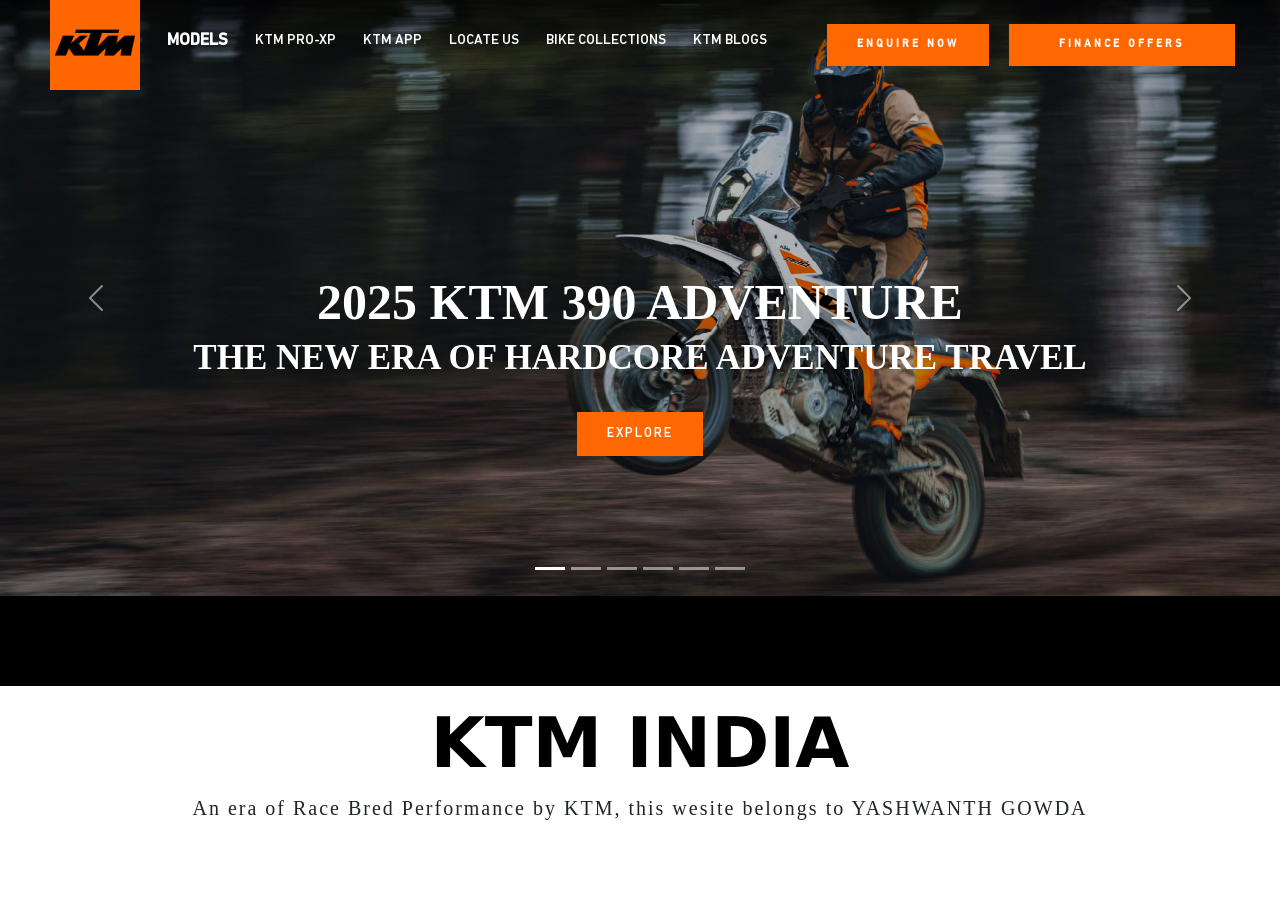
<file: index.html>
<!DOCTYPE html>
<html lang="en">
<head>
    <meta charset="UTF-8">
    <meta name="viewport" content="width=device-width, initial-scale=1.0">
    <title>KTM | READY TO RACE | Explore</title>
    <link rel="icon" type="image/x-icon" href="Images/Favcon/favicon-16x16.png">
    <link rel="stylesheet" href="style.css">
    <link href="https://cdn.jsdelivr.net/npm/bootstrap@5.3.3/dist/css/bootstrap.min.css" rel="stylesheet" integrity="sha384-QWTKZyjpPEjISv5WaRU9OFeRpok6YctnYmDr5pNlyT2bRjXh0JMhjY6hW+ALEwIH" crossorigin="anonymous">
</head>
<body>
    <nav class="navBar">
        <!--Navbar Image-->
        <img src="Images/Favcon/android-chrome-512x512.png" alt="">
        <!--Navbar Content-->
        <h3 class="bigFont">MODELS</h3>
        <h3>KTM PRO-XP</h3>
        <h3>KTM APP</h3>
        <h3>LOCATE US</h3>
        <h3>BIKE COLLECTIONS</h3>
        <h3>KTM BLOGS</h3>
        <!--Navbar buttons-->
        <button class="enqBut">ENQUIRE NOW</button>
        <button class="finBut">FINANCE OFFERS</button>
    </nav>
    
    <!-- Image slider using bootstrap-->
    <div class="scrollingMain">
        <div class="child">
            <div class="carousel slide scrolly" id="KTM" data-bs-ride="carousel">
                <div class="carousel-indicators">
                    <button type="button" class="active" data-bs-slide-to="0" data-bs-target="#KTM"></button>
                    <button type="button" data-bs-slide-to="1" data-bs-target="#KTM"></button>
                    <button type="button" data-bs-slide-to="2" data-bs-target="#KTM"></button>
                    <button type="button" data-bs-slide-to="3" data-bs-target="#KTM"></button>
                    <button type="button" data-bs-slide-to="4" data-bs-target="#KTM"></button>
                    <button type="button" data-bs-slide-to="5" data-bs-target="#KTM"></button>
                </div>
                <div class="carousel-inner">
                    <div class="carousel-item active" data-bs-interval="2000">
                        <img src="Images/Image Slider Images/ADV390.png" alt="" class="d-block w-100">
                        <div class="carousel-caption pageOne">
                            <h1>2025 KTM 390 ADVENTURE</h1>
                            <p>THE NEW ERA OF HARDCORE ADVENTURE TRAVEL</p>
                            <button type="button" class="page1Button">EXPLORE</button>
                        </div>
                    </div>
                    <div class="carousel-item" data-bs-interval="2000">
                        <img src="Images/Image Slider Images/KTM-RC.png" alt="" class="d-block w-100">
                        <div class="carousel-caption pageTwo">
                            <h1>2025 KTM 390 ADVENTURE</h1>
                            <p>THE NEW ERA OF HARDCORE ADVENTURE TRAVEL</p>
                            <button type="button" class="page1Button">EXPLORE</button>
                        </div>
                    </div>
                    <div class="carousel-item" data-bs-interval="2000">
                        <img src="Images/Image Slider Images/3.png" alt="" class="d-block w-100">
                        <div class="carousel-caption pageThree">
                            <button type="button" class="page1Button">EXPLORE</button>
                        </div>
                    </div>
                    <div class="carousel-item" data-bs-interval="2000">
                        <img src="Images/Image Slider Images/4.png" alt="" class="d-block w-100">
                        <div class="carousel-caption pageFour">
                            <h1>2025 KTM 890 DUKE R</h1>
                            <p>THE SUPER SCALPLE</p>
                            <button type="button" class="page1Button">EXPLORE</button>
                        </div>
                    </div>
                    <div class="carousel-item" data-bs-interval="2000">
                        <img src="Images/Image Slider Images/DukeOff.png" alt="" class="d-block w-100">
                        <div class="carousel-caption pageFive">
                            <button type="button" class="page1Button">EXPLORE</button>
                        </div>
                    </div>
                    <div class="carousel-item" data-bs-interval="2000">
                        <img src="Images/Image Slider Images/ADV.png" alt="" class="d-block w-100">
                        <div class="carousel-caption pageSix">
                            <h1>2025 KTM 890 ADVENTURE R</h1>
                            <p>JUMP INTO UNKONOWN</p>
                            <button type="button" class="page1Button">EXPLORE</button>
                        </div>
                    </div>
                </div>
        
                <button type="button" class="carousel-control-prev" data-bs-target="#KTM" data-bs-slide="prev">
                    <span class="carousel-control-prev-icon"></span>
                </button>
                <button type="button" class="carousel-control-next" data-bs-target="#KTM" data-bs-slide="next">
                    <span class="carousel-control-next-icon"></span>
                </button>
        
            </div>
            <!-- Blackbar for first page -->
            <div class="page1Blackbar"></div>
            <div class="KTMIndia">
                <h1>KTM INDIA</h1>
                <p>An era of Race Bred Performance by KTM, this wesite belongs to YASHWANTH GOWDA</p>
            </div>
        </div>
    
        <div class="child Two">
            <div class="left-image">
                <div class="left-cont-img">
                    <img src="Images/2nd Page Images/motorcycle-left-desk.webp" alt="">
                </div>
                <div class="left-cont">
                    <h1 class="fs-1">KTM RC</h1>
                </div>    
                <div class="left-cont-sub">
                    <p>> NAKED</p>
                    <p>> SUPERSPORT</p>
                    <p>> TRAVEL</p>
                    <p>> MOTOCROSS</p>
                    <p>> ENDURO</p>
                </div>            
            </div>
            <div class="right-image">
                <div class="right-cont-img">
                    <img src="Images/2nd Page Images/right image.webp" alt="">
                </div>   
            </div>
        </div>
    </div>
    <script>
        document.addEventListener("DOMContentLoaded", function () {
    let sections = document.querySelectorAll(".Two"); // Select all image containers

    let observer = new IntersectionObserver((entries) => {
        entries.forEach((entry) => {
            if (entry.isIntersecting) {
                entry.target.classList.add("active");
            } else {
                entry.target.classList.remove("active"); // Reset animation when out of view
            }
        });
    }, { threshold: 0.3 }); // Activate when 30% of the section is visible

    sections.forEach((section) => observer.observe(section));
});
    </script>

    <script src="https://cdn.jsdelivr.net/npm/bootstrap@5.3.3/dist/js/bootstrap.bundle.min.js" integrity="sha384-YvpcrYf0tY3lHB60NNkmXc5s9fDVZLESaAA55NDzOxhy9GkcIdslK1eN7N6jIeHz" crossorigin="anonymous"></script>
</body>
</html>
</file>
<file: style.css>
@font-face {
    font-family: "KTM_Menu";
    src: url(Fonts/DINNextLTPro-Medium.ttf);
}

*{
    margin: 0px;
    padding: 0px;
    box-sizing: border-box;
}



.navBar h3 {
    position: relative;
    transition: all 0.8s;
}

.navBar .bigFont h3:hover{
    color: #ff6700;
}

.navBar h3::after {
    content: "";
    position: absolute;
    height: 2px;
    left: 0;
    bottom: 0;
    width: 110%;
    background-color: #ff6700; /* KTM theme color */
    transition: all 0.5s;
    transform: scaleX(0);
}

.navBar h3:hover::after {
    transform: scaleX(1);
}

/* Navbar Texts */

.navBar h3 {
    font-family: "KTM_Menu";
    font-size: 14px;
    font-weight: 100;
    padding: 20px 0px;
    padding-left: 7px;
}

/* Navbar Models Text */

.navBar .bigFont{
    font-size: 17px;
    font-weight: 600;
}

.navBar img{
    margin-left: 50px;
    height: 90px;
    width: 90px;
}

.navBar{
    display: flex;
    align-items: center;
    gap: 20px;
    background: transparent;
    position: absolute ;
    z-index: 2;
    color: white;
    background: linear-gradient(to top, rgba(0, 0, 0, 0) 20%, rgba(0, 0, 0, 0.7) 100%);
    width: 100%;
}

.navBar button{
    border-radius: 0px;
    letter-spacing: 3px;
    font-size: 11px;
    font-weight: bold;
    color: white;
    background-color: #ff6700;
    font-family: "KTM_Menu";
    border: none;
}

/* Navbar buttons difference */

.enqBut{
    margin-left: 40px;
    padding: 13px 30px;
}
.finBut{
    padding: 13px 50px;
    margin-right: 30px;
}

.page1Button{
    font-family: 'KTM_Menu';
    border-radius: 0px;
    padding: 12px 30px;
    font-size: 13px;
    letter-spacing: 2px;
    font-weight: 400;
    border: 0;
    background: #ff6700;
    background-image: linear-gradient(white, white);
    background-position-x: left;
    background-size: 0% 100%;
    background-repeat: no-repeat;
    color: white;
    transition: all 0.4s;
}

.page1Button:hover{
    background-size: 100% 100%;
    color: black;
}


/*Image Slider*/
.pageOne{
    color: white;
    text-align: center;
    font-family: "KTM_Menu";
    font-family: 'Blender Pro';
    font-weight: 900;
    font-size: 35px;
    align-items: center;
    height: inherit;
    align-items: center;
    margin-bottom: 100px;
    position: absolute;
    z-index: 2;
}

.pageOne h1{
    font-size: 50px;
    font-weight: 900;
    margin-bottom: 0;
}

.pageTwo{
    color: white;
    text-align: center;
    font-family: "KTM_Menu";
    font-family: 'Blender Pro';
    font-weight: 900;
    font-size: 35px;
    align-items: center;
    height: inherit;
    align-items: center;
    margin-bottom: 100px;
    position: absolute;
    z-index: 2;
}

.pageTwo h1{
    font-size: 50px;
    font-weight: 900;
    margin-bottom: 0;
}

.pageThree{
    margin-bottom: 200px;
}

.pageFour{
    color: white;
    text-align: center;
    font-family: "KTM_Menu";
    font-family: 'Blender Pro';
    font-weight: 900;
    font-size: 35px;
    align-items: center;
    height: inherit;
    margin-right: 600px;
    margin-bottom: 150px;
    position: absolute;
    z-index: 1;
}

.pageFour h1{
    font-size: 50px;
    font-weight: 900;
    margin-bottom: 0;
}

.pageFive button{
    margin: 0px 1900px 150px 0px;
}

.pageSix{
    color: white;
    text-align: center;
    font-family: "KTM_Menu";
    font-family: 'Blender Pro';
    font-weight: 900;
    font-size: 35px;
    align-items: center;
    height: inherit;
    align-items: center;
    margin-bottom: 100px;
    position: absolute;
    z-index: 2;
}

.pageSix h1{
    font-size: 50px;
    font-weight: 900;
    margin-bottom: 0;
}

.carousel-item {
    position: relative;
}

.carousel-item::before {
    content: "";
    position: absolute;
    top: 0;
    left: 0;
    width: 100%;
    height: 100%;
    background: rgba(0, 0, 0, 0.3);
}

.carousel-indicators .active {
    background-color: #ff6700; /* Orange color for active indicator */
}


::-webkit-scrollbar{
    display: none;
}
/*BalckBar*/

.page1Blackbar{
    background-color: black;
    width: 100%;
    height: 90px;
}

/*KTM India*/

.KTMIndia h1{
    font-size: 70px;
    font-weight: 700;
    color: black;
    text-align: center;
    margin-top: 15px;
}

.KTMIndia p{
    font-family: 'Blender Pro';
    font-size: 20px;
    letter-spacing: 2px;
    font-weight: 500;
    text-align: center;
}

/*Scrolling Effect*/

.scrollingMain{
    overflow-y: scroll;
    scroll-snap-type: y mandatory;
    display: flex;
    flex-direction: column;
    height: 100vh;
    scroll-behavior: smooth;
    transition: all 3s;
}

.scrollingMain .child {
    scroll-snap-align: start;
}

.scrollingMain .Two{
    display: flex;
    gap: 5px;
}

.Two img{
    width: 100%;
    height: 682px;
}

/* Animated Slide In */

.left-image, .right-image {
    width: 50%;
    transition: transform 0.8s ease-in-out; /* Smooth animation */
}

.left-image {
    transform: translate(-50%,30%);
    position: relative;
}

.right-image {
    transform: translate(50%,30%);
    position: relative;
}

/* Class to animate images */
.Two.active .left-image {
    transform: translateX(0);
}

.Two.active .right-image {
    transform: translateX(0);
}

/* Slide Images hover Effect */

.left-image::before,
.right-image::before {
    content: '';
    position: absolute;
    top: 0;
    left: 0;
    width: 100%;
    height: 100%;
    background: rgba(0, 0, 0, 0);
    transition: background 0.5s ease-in-out;
    z-index: 1;
}

.left-image:hover::before,
.right-image:hover::before {
    background: rgba(0, 0, 0, 0.598);
}


/*Right Content*/


.right-cont{
    margin-top: 110px;
}

.right-cont h1{
    font-family: "Blender Pro";
    font-weight: 900;
}

.right-image:hover .right-cont{
    position: relative;
    color: red;
    margin-left: 100px;
    transition: all 0.5s ease-out;
    z-index: 2;
}

.right-cont-sub{
    margin-top: 0px;
    margin-left: 100px;
}

.right-cont-sub p{
    font-family: "Blender Pro";
    font-weight: 900;
}

.right-image:hover .right-cont-sub{   
    position: relative;
    color: red;
    margin-top: 10px;
    margin-left: 100px;
    line-height: 25px;
    transition: all 1.5s ease;
    z-index: 2;
}


/*Left Content*/
.left-cont-img{
    position: absolute;
}


.left-cont{
    margin-top: 110px;
}

.left-cont h1{
    font-family: "Blender Pro";
    font-weight: 900;
}

.left-image:hover .left-cont{
    position: relative;
    color: white;
    margin-left: 100px;
    transition: all 0.5s ease-out;
    z-index: 2;
}

.left-cont-sub{
    margin-top: 0px;
    margin-left: 100px;
}

.left-cont-sub p{
    font-family: "Blender Pro";
    font-weight: 900;
}

.left-image:hover .left-cont-sub{   
    position: relative;
    color: white;
    margin-top: 10px;
    margin-left: 100px;
    line-height: 25px;
    transition: all 1.5s ease;
    z-index: 2;
}

/* Media Queries */

/* Small Devices (Up to 600px) */
@media (max-width: 600px) {
    .navBar {
        flex-direction: column;
        gap: 10px;
    }

    .navBar img {
        margin-left: 0;
        height: 70px;
        width: 70px;
    }

    .navBar h3 {
        font-size: 12px;
    }

    .navBar .bigFont {
        font-size: 15px;
    }

    .pageOne h1,
    .pageTwo h1,
    .pageFour h1,
    .pageSix h1 {
        font-size: 40px;
    }

    .Two {
        flex-direction: column;
        gap: 0;
    }

    .Two img {
        width: 100%;
        height: auto;
    }

    .left-image,
    .right-image {
        width: 100%;
        transform: translate(0, 30%);
    }

    .left-cont,
    .right-cont {
        margin-top: 50px;
    }

    .left-cont-sub,
    .right-cont-sub {
        margin-left: 0;
    }
}

/* Medium Devices (601px to 900px) */
@media (max-width: 900px) {
    .navBar {
        gap: 15px;
    }

    .navBar img {
        height: 80px;
        width: 80px;
    }

    .navBar h3 {
        font-size: 13px;
    }

    .pageOne h1,
    .pageTwo h1,
    .pageFour h1,
    .pageSix h1 {
        font-size: 45px;
    }

    .Two img {
        width: 100%;
        height: auto;
    }

    .left-image,
    .right-image {
        width: 100%;
        transform: translate(0, 30%);
    }

    .left-cont,
    .right-cont {
        margin-top: 80px;
    }
}

/* Large Devices (901px to 1200px) */
@media (max-width: 1200px) {
    .navBar {
        gap: 18px;
    }

    .navBar img {
        height: 85px;
        width: 85px;
    }

    .pageOne h1,
    .pageTwo h1,
    .pageFour h1,
    .pageSix h1 {
        font-size: 48px;
    }

    .Two img {
        width: 100%;
        height: auto;
    }
}

/* Extra Large Devices (Above 1200px) */
@media (min-width: 1201px) {
    .left-image,
    .right-image {
        width: 50%;
        transform: translate(-50%, 30%);
    }

    .left-image:hover::before,
    .right-image:hover::before {
        background: rgba(0, 0, 0, 0.3);
    }
}
</file>
<file: KTM-Clone/styleBoot.css>
@font-face {
    font-family: "KTM_Menu";
    src: url(Fonts/DINNextLTPro-Medium.ttf);
}

*{
    margin: 0px;
    padding: 0px;
    box-sizing: border-box;
}



.navBar h3 {
    position: relative;
    transition: all 0.8s;
}

.navBar .bigFont h3:hover{
    color: #ff6700;
}

.navBar h3::after {
    content: "";
    position: absolute;
    height: 2px;
    left: 0;
    bottom: 0;
    width: 110%;
    background-color: #ff6700; /* KTM theme color */
    transition: all 0.5s;
    transform: scaleX(0);
}

.navBar h3:hover::after {
    transform: scaleX(1);
}

/* Navbar Texts */

.navBar h3 {
    font-family: "KTM_Menu";
    font-size: 14px;
    font-weight: 100;
    padding: 20px 0px;
    padding-left: 7px;
}

/* Navbar Models Text */

.navBar .bigFont{
    font-size: 17px;
    font-weight: 600;
}

.navBar img{
    margin-left: 50px;
    height: 90px;
    width: 90px;
}

.navBar{
    display: flex;
    align-items: center;
    gap: 20px;
    background: transparent;
    position: absolute ;
    z-index: 2;
    color: white;
    background: linear-gradient(to top, rgba(0, 0, 0, 0) 20%, rgba(0, 0, 0, 0.7) 100%);
    width: 100%;
}

.navBar button{
    border-radius: 0px;
    letter-spacing: 3px;
    font-size: 11px;
    font-weight: bold;
    color: white;
    background-color: #ff6700;
    font-family: "KTM_Menu";
    border: none;
}

/* Navbar buttons difference */

.enqBut{
    margin-left: 40px;
    padding: 13px 30px;
}
.finBut{
    padding: 13px 50px;
    margin-right: 30px;
}

.page1Button{
    font-family: 'KTM_Menu';
    border-radius: 0px;
    padding: 12px 30px;
    font-size: 13px;
    letter-spacing: 2px;
    font-weight: 400;
    border: 0;
    background: #ff6700;
    background-image: linear-gradient(white, white);
    background-position-x: left;
    background-size: 0% 100%;
    background-repeat: no-repeat;
    color: white;
    transition: all 0.4s;
}

.page1Button:hover{
    background-size: 100% 100%;
    color: black;
}


/*Image Slider*/
.pageOne{
    color: white;
    text-align: center;
    font-family: "KTM_Menu";
    font-family: 'Blender Pro';
    font-weight: 900;
    font-size: 35px;
    align-items: center;
    height: inherit;
    align-items: center;
    margin-bottom: 100px;
    position: absolute;
    z-index: 2;
}

.pageOne h1{
    font-size: 50px;
    font-weight: 900;
    margin-bottom: 0;
}

.pageTwo{
    color: white;
    text-align: center;
    font-family: "KTM_Menu";
    font-family: 'Blender Pro';
    font-weight: 900;
    font-size: 35px;
    align-items: center;
    height: inherit;
    align-items: center;
    margin-bottom: 100px;
    position: absolute;
    z-index: 2;
}

.pageTwo h1{
    font-size: 50px;
    font-weight: 900;
    margin-bottom: 0;
}

.pageThree{
    margin-bottom: 200px;
}

.pageFour{
    color: white;
    text-align: center;
    font-family: "KTM_Menu";
    font-family: 'Blender Pro';
    font-weight: 900;
    font-size: 35px;
    align-items: center;
    height: inherit;
    margin-right: 600px;
    margin-bottom: 150px;
    position: absolute;
    z-index: 1;
}

.pageFour h1{
    font-size: 50px;
    font-weight: 900;
    margin-bottom: 0;
}

.pageFive button{
    margin: 0px 1900px 150px 0px;
}

.pageSix{
    color: white;
    text-align: center;
    font-family: "KTM_Menu";
    font-family: 'Blender Pro';
    font-weight: 900;
    font-size: 35px;
    align-items: center;
    height: inherit;
    align-items: center;
    margin-bottom: 100px;
    position: absolute;
    z-index: 2;
}

.pageSix h1{
    font-size: 50px;
    font-weight: 900;
    margin-bottom: 0;
}

.carousel-item {
    position: relative;
}

.carousel-item::before {
    content: "";
    position: absolute;
    top: 0;
    left: 0;
    width: 100%;
    height: 100%;
    background: rgba(0, 0, 0, 0.3);
}

.carousel-indicators .active {
    background-color: #ff6700; /* Orange color for active indicator */
}


::-webkit-scrollbar{
    display: none;
}
/*BalckBar*/

.page1Blackbar{
    background-color: black;
    width: 100%;
    height: 90px;
}

/*KTM India*/

.KTMIndia h1{
    font-size: 70px;
    font-weight: 700;
    color: black;
    text-align: center;
    margin-top: 15px;
}

.KTMIndia p{
    font-family: 'Blender Pro';
    font-size: 20px;
    letter-spacing: 2px;
    font-weight: 500;
    text-align: center;
}

/*Scrolling Effect*/

.scrollingMain{
    overflow-y: scroll;
    scroll-snap-type: y mandatory;
    display: flex;
    flex-direction: column;
    height: 100vh;
    scroll-behavior: smooth;
    transition: all 3s;
}

.scrollingMain .child {
    scroll-snap-align: start;
}

.scrollingMain .Two{
    display: flex;
    gap: 5px;
}

.Two img{
    width: 100%;
    height: 682px;
}

/* Animated Slide In */

.left-image, .right-image {
    width: 50%;
    transition: transform 0.8s ease-in-out; /* Smooth animation */
}

.left-image {
    transform: translate(-50%,30%);
    position: relative;
}

.right-image {
    transform: translate(50%,30%);
    position: relative;
}

/* Class to animate images */
.Two.active .left-image {
    transform: translateX(0);
}

.Two.active .right-image {
    transform: translateX(0);
}

/* Slide Images hover Effect */

.left-image::before,
.right-image::before {
    content: '';
    position: absolute;
    top: 0;
    left: 0;
    width: 100%;
    height: 100%;
    background: rgba(0, 0, 0, 0);
    transition: background 0.5s ease-in-out;
    z-index: 1;
}

.left-image:hover::before,
.right-image:hover::before {
    background: rgba(0, 0, 0, 0.598);
}


/*Right Content*/


.right-cont{
    margin-top: 110px;
}

.right-cont h1{
    font-family: "Blender Pro";
    font-weight: 900;
}

.right-image:hover .right-cont{
    position: relative;
    color: red;
    margin-left: 100px;
    transition: all 0.5s ease-out;
    z-index: 2;
}

.right-cont-sub{
    margin-top: 0px;
    margin-left: 100px;
}

.right-cont-sub p{
    font-family: "Blender Pro";
    font-weight: 900;
}

.right-image:hover .right-cont-sub{   
    position: relative;
    color: red;
    margin-top: 10px;
    margin-left: 100px;
    line-height: 25px;
    transition: all 1.5s ease;
    z-index: 2;
}


/*Left Content*/
.left-cont-img{
    position: absolute;
}


.left-cont{
    margin-top: 110px;
}

.left-cont h1{
    font-family: "Blender Pro";
    font-weight: 900;
}

.left-image:hover .left-cont{
    position: relative;
    color: white;
    margin-left: 100px;
    transition: all 0.5s ease-out;
    z-index: 2;
}

.left-cont-sub{
    margin-top: 0px;
    margin-left: 100px;
}

.left-cont-sub p{
    font-family: "Blender Pro";
    font-weight: 900;
}

.left-image:hover .left-cont-sub{   
    position: relative;
    color: white;
    margin-top: 10px;
    margin-left: 100px;
    line-height: 25px;
    transition: all 1.5s ease;
    z-index: 2;
}
</file>
